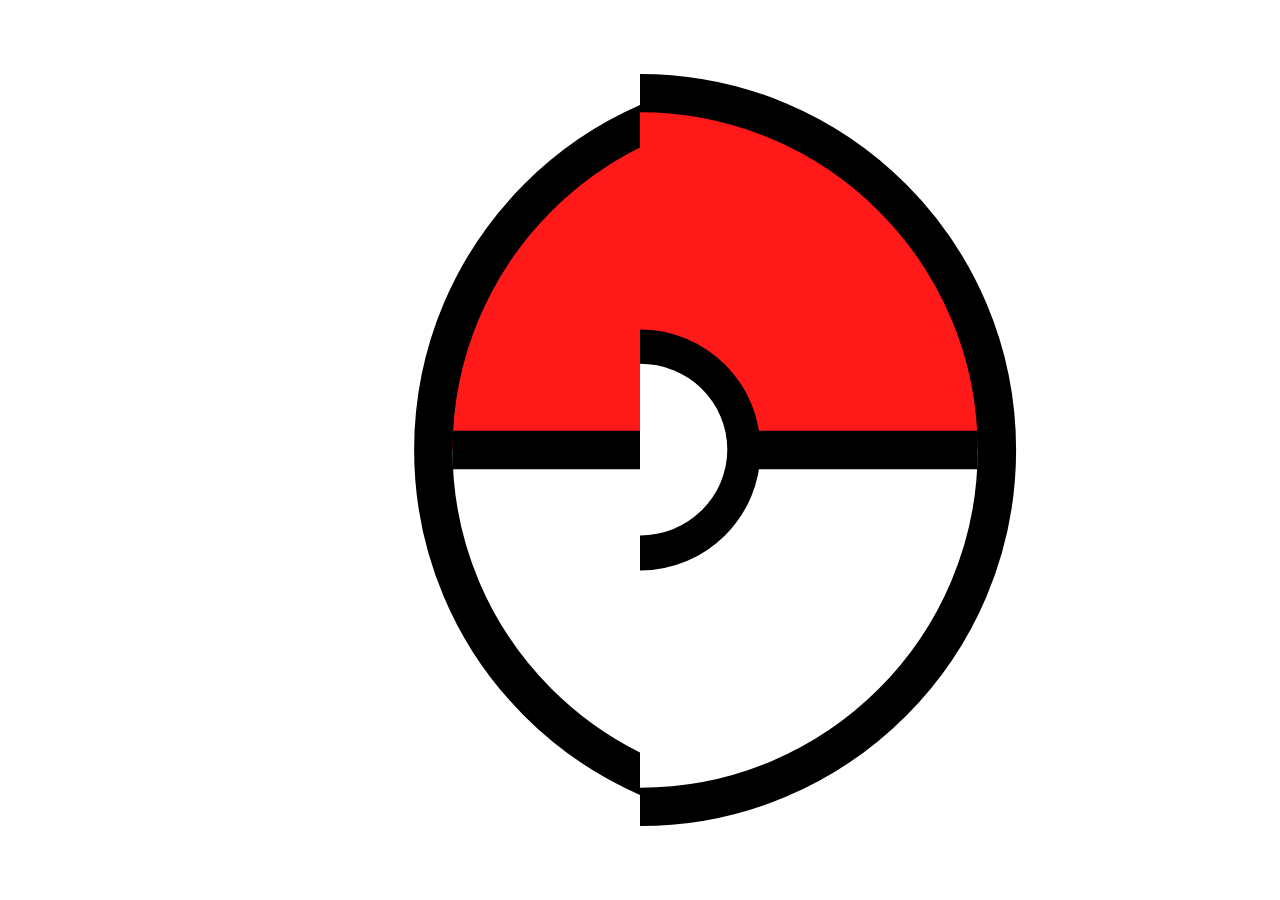
<file: index.html>
<!DOCTYPE html>
<html lang="en">
  <head>
    <meta charset="UTF-8" />
    <meta name="viewport" content="width=device-width, initial-scale=1.0" />
    <title>Pokedex</title>
    <link rel="icon" type="image/x-icon" href="./pokedex.svg">
    <link rel="stylesheet" href="style.css" />
    <script src="./pokemon.js" defer></script>
    <script src="./search.js" defer></script>
  </head>
  <body>

     <!-- Gate Containers -->
  <div id="leftGate" class="gate left-gate"></div>
  <div id="rightGate" class="gate right-gate"></div>

  
    <main class="main">
      <header class="header home">
        <div class="container">
          <div class="logo-wrapper">
            <img src="./pokeball.svg" alt="pokeball" />
            <h1>Pokedex</h1>
          </div>
          <div class="search-wrapper">
            <div class="search-wrap">
              <img
                src="./search.svg"
                alt="search icon"
                class="search-icon"
              />
              <input
                type="text"
                class="search-input body3-fonts"
                placeholder="Search"
                id="search-input"
              />
              <img
                src="./cross.svg"
                alt="cross icon"
                class="search-close-icon"
                id="search-close-icon"
              />
            </div>
            <div class="sort-wrapper">
              <div class="sort-wrap">
                <img
                  src="./sorting.svg"
                  alt="sorting"
                  class="sort-icon"
                  id="sort-icon"
                />
              </div>
              <div class="filter-wrapper">
                <p class="body2-fonts">Sort by:</p>
                <div class="filter-wrap">
                  <div>
                    <input
                      type="radio"
                      id="number"
                      name="filters"
                      value="number"
                      checked
                    />
                    <label for="number" class="body3-fonts">Number</label>
                  </div>
                  <div>
                    <input type="radio" id="name" name="filters" value="name" />
                    <label for="name" class="body3-fonts">Name</label>
                  </div>
                </div>
              </div>
            </div>
          </div>
        </div>
      </header>
      <section class="pokemon-list">
        <div class="container">
          <div class="list-wrapper"></div>
        </div>
        <div id="not-found-message">Pokemon not found</div>
      </section>
    </main>
  </body>
</html>
</file>
<file: style.css>
:root {
    --identity-primary: #dc0a2d;
  
    --grayscale-dark: #212121;
    --grayscale-medium: #666666;
    --grayscale-light: #e0e0e0;
    --grayscale-background: #efefef;
    --grayscale-white: #ffffff;
  
    --headline-font-size: 24px;
    --body1-font-size: 14px;
    --body2-font-size: 12px;
    --body3-font-size: 10px;
    --subtitle1-font-size: 14px;
    --subtitle2-font-size: 12px;
    --subtitle3-font-size: 10px;
    --caption-font-size: 8px;
  
    --headline-line-height: 32px;
    --common-line-height: 16px;
    --caption-line-height: 12px;
  
    --font-weight-regular: 400;
    --font-weight-bold: 700;
  
    --drop-shadow: 0px 1px 3px 1px rgba(0, 0, 0, 0.2);
    --drop-shadow-hover: 0px 3px 12px 3px rgba(0, 0, 0, 0.2);
    --drop-shadow-inner: 0px 1px 3px 1px rgba(0, 0, 0, 0.25) inset;
  }



/* Gates */
.gate {
    position: fixed;
    top: 0;
    bottom: 0;
    width: 50%;
    z-index: 10;
  }
  
  /* Left Gate */
  .left-gate {
    left: 0;
    transform: translateX(0);
    background-image: url("./Frame 1.svg");
    background-repeat: no-repeat;
    background-size: cover; /* Ensure the image covers the gate */
  }
  
  /* Right Gate */
  .right-gate {
    right: 0;
    transform: translateX(0);
    background-image: url("./Frame 2.svg");
    background-repeat: no-repeat;
    background-size: cover;
  }
  
  /* Gate Opening Animation */
  @keyframes openLeftGate {
    from {
      transform: translateX(0);
    }
    to {
      transform: translateX(-100%);
    }
  }
  
  @keyframes openRightGate {
    from {
      transform: translateX(0);
    }
    to {
      transform: translateX(100%);
    }
  }
  
  /* When the animation is triggered */
  .left-gate.open {
    animation: openLeftGate 2s ease forwards;
  }
  
  .right-gate.open {
    animation: openRightGate 2s ease forwards;
  }
  
  /* Responsive Styling for Mobile Devices */
  @media (max-width: 768px) {
    .left-gate {
      background-image: url("./Android\ Medium\ -\ 1.svg"); /* Use a mobile-optimized image */
    }
  
    .right-gate {
      background-image: url("./Android\ Medium\ -\ 2.svg"); /* Use a mobile-optimized image */
    }
  }





  
  h2,
  h3,
  h4,
  .body1-fonts,
  .body2-fonts,
  .body3-fonts {
    line-height: var(--common-line-height);
  }
  
  h1 {
    font-size: var(--headline-font-size);
    line-height: var(--headline-line-height);
  }
  
  h2 {
    font-size: var(--subtitle1-font-size);
  }
  
  h3 {
    font-size: var(--subtitle2-font-size);
  }
  
  h4 {
    font-size: var(--subtitle3-font-size);
  }
  
  .body1-fonts {
    font-size: var(--body1-font-size);
  }
  
  .body2-fonts {
    font-size: var(--body2-font-size);
  }
  
  .body3-fonts {
    font-size: var(--body3-font-size);
  }
  
  .caption-fonts {
    font-size: var(--caption-font-size);
    line-height: var(--caption-line-height);
  }
  
  input:focus-visible {
    outline: 0;
  }
  
  .featured-img a.arrow.hidden {
    display: none;
  }
  
  body {
    margin: 0;
    height: 100vh;
    width: 100vw;
    box-sizing: border-box;
    font-family: "Poppins", sans-serif;
  }
  
  .main {
    margin: 0;
    padding: 0;
    background-color: var(--identity-primary);
    height: 100vh;
    width: 100vw;
    display: flex;
    flex-direction: column;
    align-items: center;
    gap: 1rem;
  }
  
  .header.home {
    width: 90%;
  }
  
  .container {
    width: 100%;
    margin: 0;
  }
  
  .logo-wrapper {
    display: flex;
    align-items: center;
  }
  
  .logo-wrapper > h1 {
    color: var(--grayscale-white);
  }
  
  .logo-wrapper > img {
    margin-right: 16px;
  }
  
  .search-wrapper,
  .search-wrap {
    display: flex;
    align-items: center;
    width: 100%;
    gap: 16px;
  }
  
  .search-wrap {
    position: relative;
    background-color: var(--grayscale-white);
    border-radius: 16px;
    box-shadow: var(--drop-shadow-inner);
    height: 32px;
    gap: 8px;
  }
  
  .search-icon {
    margin-left: 16px;
  }
  
  .search-wrap svg path {
    fill: var(--identity-primary);
  }
  
  .search-wrap > input {
    width: 60%;
    border: none;
  }
  
  .sort-wrapper {
    position: relative;
  }
  
  .sort-wrap {
    background-color: var(--grayscale-white);
    border-radius: 100%;
    min-width: 2rem;
    min-height: 2rem;
    box-shadow: var(--drop-shadow-inner);
    display: flex;
    align-items: center;
    justify-content: center;
    position: relative;
  }
  
  .search-close-icon {
    position: absolute;
    right: 1rem;
    display: none;
    cursor: pointer;
  }
  
  .search-close-icon-visible {
    display: block;
  }
  
  .filter-wrapper {
    position: absolute;
    background: var(--identity-primary);
    border: 4px solid var(--identity-primary);
    border-top: 0;
    border-radius: 12px;
    padding: 0px 4px 4px 4px;
    right: 0px;
    box-shadow: var(--drop-shadow-hover);
    min-width: 113px;
    top: 40px;
    display: none;
    z-index: 5000;
  }
  
  .filter-wrapper-open {
    display: block;
  }
  
  .filter-wrapper-overlay .main::before {
    background-color: rgba(0, 0, 0, 0.4);
    width: 100%;
    height: 100%;
    position: absolute;
    left: 0;
    right: 0;
    top: 0;
    bottom: 0;
    z-index: 2;
  }
  
  .filter-wrapper > .body2-fonts {
    color: var(--grayscale-white);
    font-weight: var(--font-weight-bold);
    padding: 16px 20px;
  }
  
  .filter-wrap {
    background-color: var(--grayscale-white);
    box-shadow: var(--drop-shadow-inner);
    padding: 16px 20px;
    border-radius: 8px;
  }
  
  .filter-wrap > div {
    display: flex;
    align-items: center;
    gap: 8px;
    margin-bottom: 16px;
  }
  
  .filter-wrap > div:last-child {
    margin-bottom: 0px;
  }
  
  .filter-wrap input {
    accent-color: var(--identity-primary);
  }
  
  .pokemon-list {
    background-color: var(--grayscale-white);
    box-shadow: var(--drop-shadow-inner);
    border-radius: 0.75rem;
    min-height: calc(85.5% - 1rem);
    width: calc(100% - 1rem);
    max-height: 100px;
    overflow-y: auto;
  }
  
  .list-wrapper {
    margin: 1rem 0;
    display: flex;
    align-items: center;
    justify-content: center;
    flex-wrap: wrap;
    gap: 0.75rem;
  }
  
  .list-item {
    border-radius: 8px;
    box-shadow: var(--drop-shadow);
    background-color: var(--grayscale-white);
    width: 8.85rem;
    height: 8.85rem;
    text-align: center;
    text-decoration: none;
    cursor: pointer;
  }
  
  .list-item .number-wrap {
    min-height: 16px;
    text-align: right;
    padding: 0 8px;
    color: var(--grayscale-medium);
  }
  
  .list-item .name-wrap {
    border-radius: 7px;
    background-color: var(--grayscale-background);
    padding: 24px 8px 4px 8px;
    color: var(--grayscale-dark);
    margin-top: -18px;
  }
  
  .list-item .img-wrap {
    width: 72px;
    height: 72px;
    margin: auto;
  }
  
  .list-item .img-wrap img {
    width: 100%;
    height: 100%;
  }
  
  /* detail page */
  
  .detail-main .header {
    padding: 20px 20px 24px 20px;
    position: relative;
    z-index: 2;
  }
  
  .detail-main .header-wrapper {
    display: flex;
    align-items: center;
    justify-content: space-between;
    column-gap: 15px;
  }
  
  .detail-main .header-wrap {
    display: flex;
    align-items: center;
    column-gap: 8px;
  }
  
  .detail-main .back-btn-wrap {
    max-height: 32px;
  }
  
  .detail-main .back-btn-wrap path,
  .detail-main .header-wrapper p,
  .detail-main .header-wrapper h1 {
    fill: var(--grayscale-white);
    color: var(--grayscale-white);
  }
  
  .detail-main .pokemon-id-wrap p {
    font-weight: var(--font-weight-bold);
  }
  
  .detail-img-wrapper {
    width: 200px;
    height: 200px;
    margin: auto;
    position: relative;
    z-index: 3;
  }
  
  .detail-img-wrapper img {
    width: 100%;
    height: 100%;
  }
  
  .detail-card-detail-wrapper {
    border-radius: 8px;
    background-color: var(--grayscale-white);
    box-shadow: var(--drop-shadow-inner);
    padding: 56px 20px 20px 20px;
    margin-top: -50px;
    display: flex;
    flex-direction: column;
    position: relative;
    z-index: 2;
  }
  
  .power-wrapper {
    display: flex;
    justify-content: center;
    align-items: center;
    flex-wrap: wrap;
    gap: 16px;
  }
  
  .power-wrapper > p {
    border-radius: 10px;
    padding: 2px 8px;
    font-weight: var(--font-weight-bold);
    color: var(--grayscale-white);
    text-transform: capitalize;
    background-color: #74cb48;
  }
  
  .pokemon-detail.move p {
    text-transform: capitalize;
    word-break: break-all;
  }
  
  .list-item .name-wrap p {
    text-transform: capitalize;
  }
  
  .detail-card-detail-wrapper .about-text {
    font-weight: var(--font-weight-bold);
    text-align: center;
  }
  
  .pokemon-detail-wrapper {
    display: flex;
    align-items: flex-end;
  }
  
  .pokemon-detail-wrapper .pokemon-detail-wrap {
    flex: 1;
    text-align: center;
    position: relative;
  }
  
  .pokemon-detail-wrap:before {
    content: "";
    background-color: var(--grayscale-light);
    width: 1px;
    height: 100%;
    position: absolute;
    right: 0;
    top: 0;
    bottom: 0;
    margin: auto;
  }
  
  .pokemon-detail-wrap:last-child::before {
    display: none;
  }
  
  .pokemon-detail {
    display: flex;
    justify-content: center;
    align-items: center;
    padding: 8px 20px;
    gap: 8px;
  }
  
  .pokemon-detail-wrapper {
    min-height: 76px;
  }
  
  .pokemon-detail.move {
    flex-direction: column;
    gap: 0;
    align-items: center;
    padding: 8px 5px;
  }
  
  .pokemon-detail-wrap > .caption-fonts {
    color: var(--grayscale-medium);
  }
  
  .pokemon-detail-wrap .straighten {
    transform: rotate(90deg);
  }
  
  .detail-card-detail-wrapper .pokemon-description {
    color: var(--grayscale-dark);
    text-align: center;
  }
  
  .stats-wrap {
    display: flex;
    align-items: center;
  }
  
  .stats-wrap p {
    color: var(--grayscale-dark);
    margin-right: 8px;
    min-width: 19px;
  }
  
  .stats-wrap p.stats {
    text-align: right;
    padding-right: 8px;
    min-width: 35px;
    border-right: 1px solid var(--grayscale-light);
    font-weight: var(--font-weight-bold);
  }
  
  .stats-wrap .progress-bar {
    flex: 1;
    border-radius: 4px;
    height: 4px;
  }
  
  .stats-wrap .progress-bar::-webkit-progress-bar {
    border-radius: 4px;
  }
  
  .stats-wrap .progress-bar::-webkit-progress-value {
    border-radius: 4px;
  }
  
  .detail-bg {
    position: absolute;
    z-index: 1;
    right: 8px;
    top: 8px;
    opacity: 0.1;
  }
  
  .detail-bg path {
    fill: var(--grayscale-white);
  }
  
  div#not-found-message {
    display: none;
    position: absolute;
    left: 50%;
    top: 50%;
    transform: translate(-50%, -50%);
    font-size: 20px;
    font-weight: 600;
  }
  
  .arrow img {
    -webkit-filter: brightness(0) grayscale(1) invert(1);
    filter: brightness(0) grayscale(1) invert(1);
    width: 28px;
  }
  
  .featured-img {
    position: relative;
  }
  
  .featured-img a.arrow {
    display: inline-block;
    position: absolute;
    top: 50%;
    transform: translateY(-50%);
    z-index: 999;
  }
  
  .featured-img a.arrow.left-arrow {
    left: -2rem;
  }
  
  .featured-img a.arrow.right-arrow {
    right: -2rem;
  }
  
  .detail-main.main {
    height: max-content;
    border-color: transparent;
    background-color: transparent;
  }
</file>
